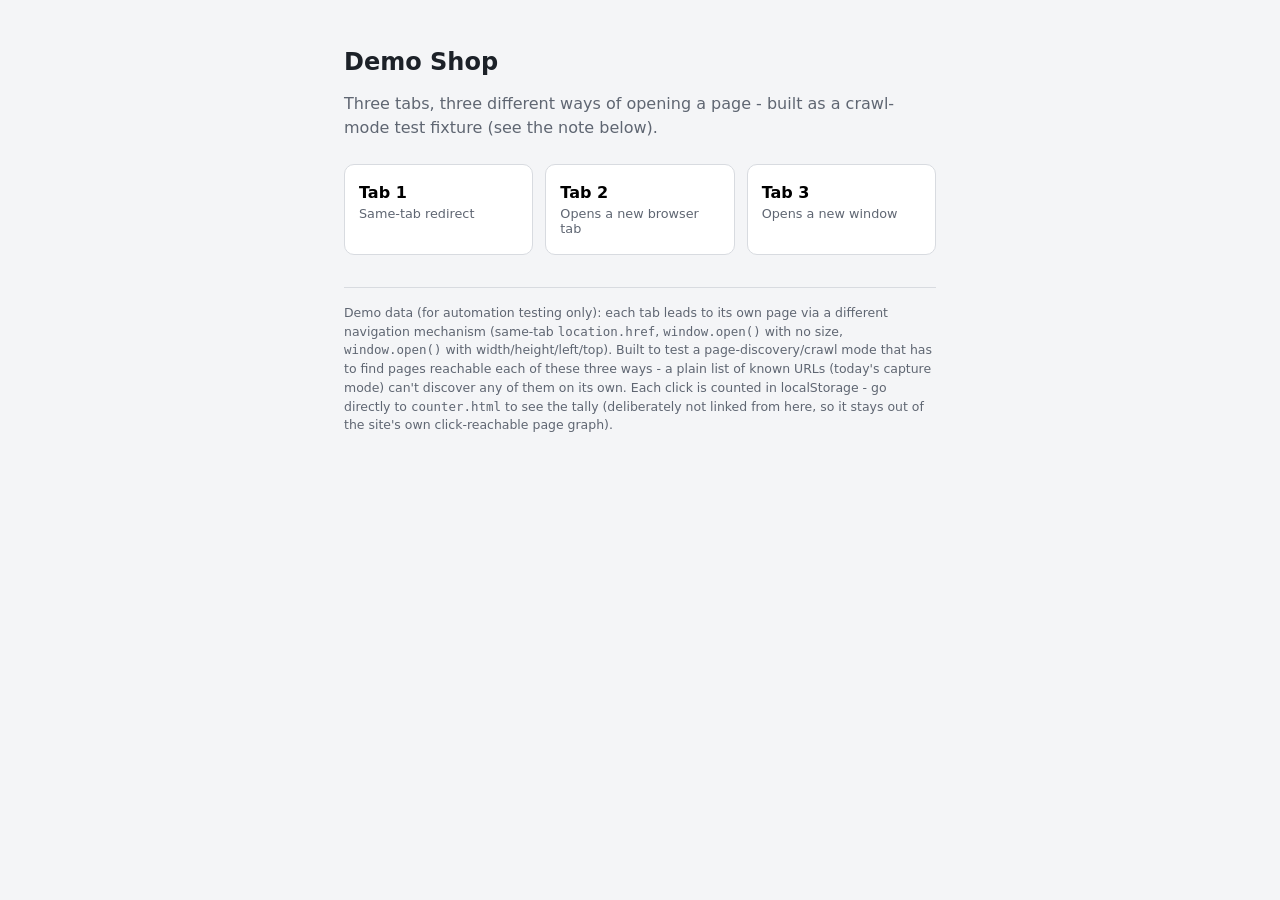
<file: index.html>
<!doctype html>
<html lang="en">
<head>
<meta charset="utf-8">
<meta name="viewport" content="width=device-width, initial-scale=1">
<title>Shopping Nav — Demo</title>
<link rel="stylesheet" href="style.css">
</head>
<body>
  <div class="page">
    <h1>Demo Shop</h1>
    <p>Three tabs, three different ways of opening a page - built as a
       crawl-mode test fixture (see the note below).</p>

    <div class="tab-grid">
      <button type="button" class="tab-card" id="tabRedirect" data-testid="tab-redirect">
        <span class="tab-label">Tab 1</span>
        <span class="tab-desc">Same-tab redirect</span>
      </button>
      <button type="button" class="tab-card" id="tabNewTab" data-testid="tab-newtab">
        <span class="tab-label">Tab 2</span>
        <span class="tab-desc">Opens a new browser tab</span>
      </button>
      <button type="button" class="tab-card" id="tabNewWindow" data-testid="tab-newwindow">
        <span class="tab-label">Tab 3</span>
        <span class="tab-desc">Opens a new window</span>
      </button>
    </div>

    <div class="demo-note">
      Demo data (for automation testing only): each tab leads to its own
      page via a different navigation mechanism (same-tab
      <code>location.href</code>, <code>window.open()</code> with no size,
      <code>window.open()</code> with width/height/left/top). Built to test
      a page-discovery/crawl mode that has to find pages reachable each of
      these three ways - a plain list of known URLs (today's capture mode)
      can't discover any of them on its own. Each click is counted in
      localStorage - go directly to <code>counter.html</code> to see the
      tally (deliberately not linked from here, so it stays out of the
      site's own click-reachable page graph).
    </div>
  </div>

  <script src="app.js"></script>
</body>
</html>
</file>
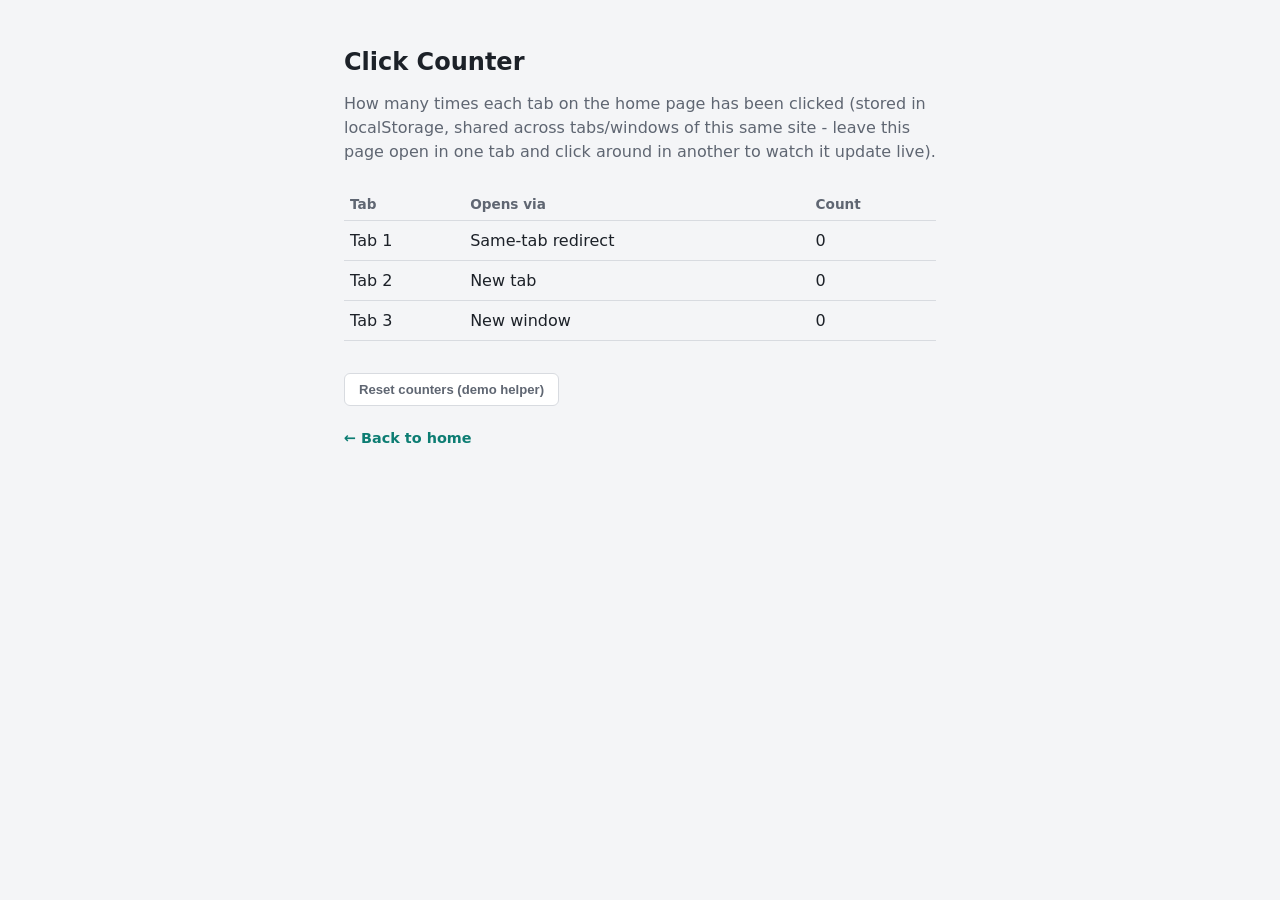
<file: counter.html>
<!doctype html>
<html lang="en">
<head>
<meta charset="utf-8">
<meta name="viewport" content="width=device-width, initial-scale=1">
<title>Click Counter — Demo</title>
<link rel="stylesheet" href="style.css">
</head>
<body>
  <div class="page">
    <h1>Click Counter</h1>
    <p>How many times each tab on the home page has been clicked (stored in
       localStorage, shared across tabs/windows of this same site - leave
       this page open in one tab and click around in another to watch it
       update live).</p>

    <table class="counter-table" data-testid="counter-table">
      <thead>
        <tr><th>Tab</th><th>Opens via</th><th>Count</th></tr>
      </thead>
      <tbody>
        <tr>
          <td>Tab 1</td>
          <td>Same-tab redirect</td>
          <td id="redirectCount" data-testid="redirect-count">0</td>
        </tr>
        <tr>
          <td>Tab 2</td>
          <td>New tab</td>
          <td id="newTabCount" data-testid="newtab-count">0</td>
        </tr>
        <tr>
          <td>Tab 3</td>
          <td>New window</td>
          <td id="newWindowCount" data-testid="newwindow-count">0</td>
        </tr>
      </tbody>
    </table>

    <button type="button" id="resetCounters" class="reset-btn" data-testid="reset-counters-button">
      Reset counters (demo helper)
    </button>
    <br>
    <a href="index.html" class="back-link" data-testid="back-link">&larr; Back to home</a>
  </div>

  <script src="app.js"></script>
</body>
</html>
</file>
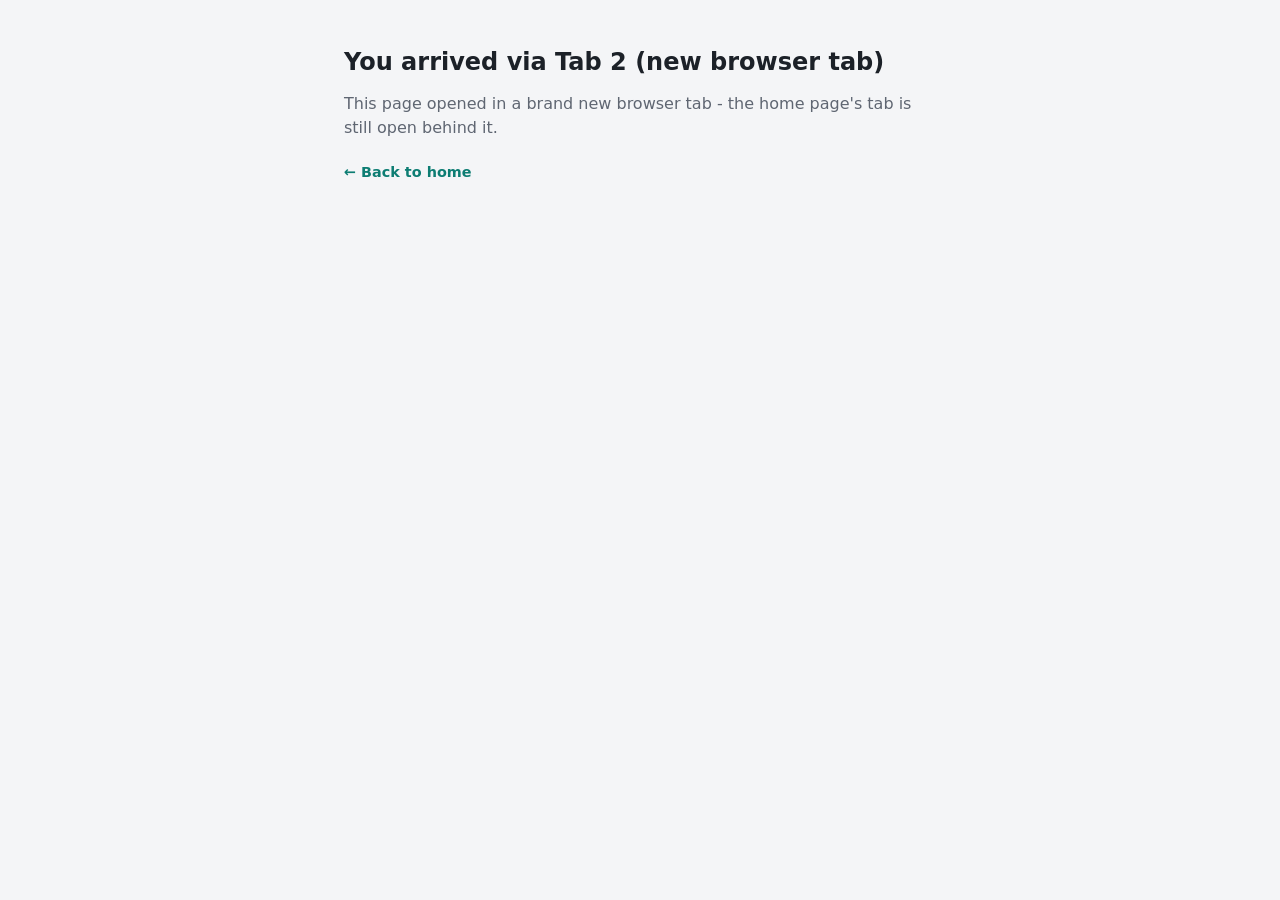
<file: product-newtab.html>
<!doctype html>
<html lang="en">
<head>
<meta charset="utf-8">
<meta name="viewport" content="width=device-width, initial-scale=1">
<title>Product (New Tab) — Demo</title>
<link rel="stylesheet" href="style.css">
</head>
<body>
  <div class="page">
    <h1 data-testid="product-newtab-page">You arrived via Tab 2 (new browser tab)</h1>
    <p>This page opened in a brand new browser tab - the home page's tab is
       still open behind it.</p>
    <a href="index.html" class="back-link" data-testid="back-link">&larr; Back to home</a>
  </div>
</body>
</html>
</file>
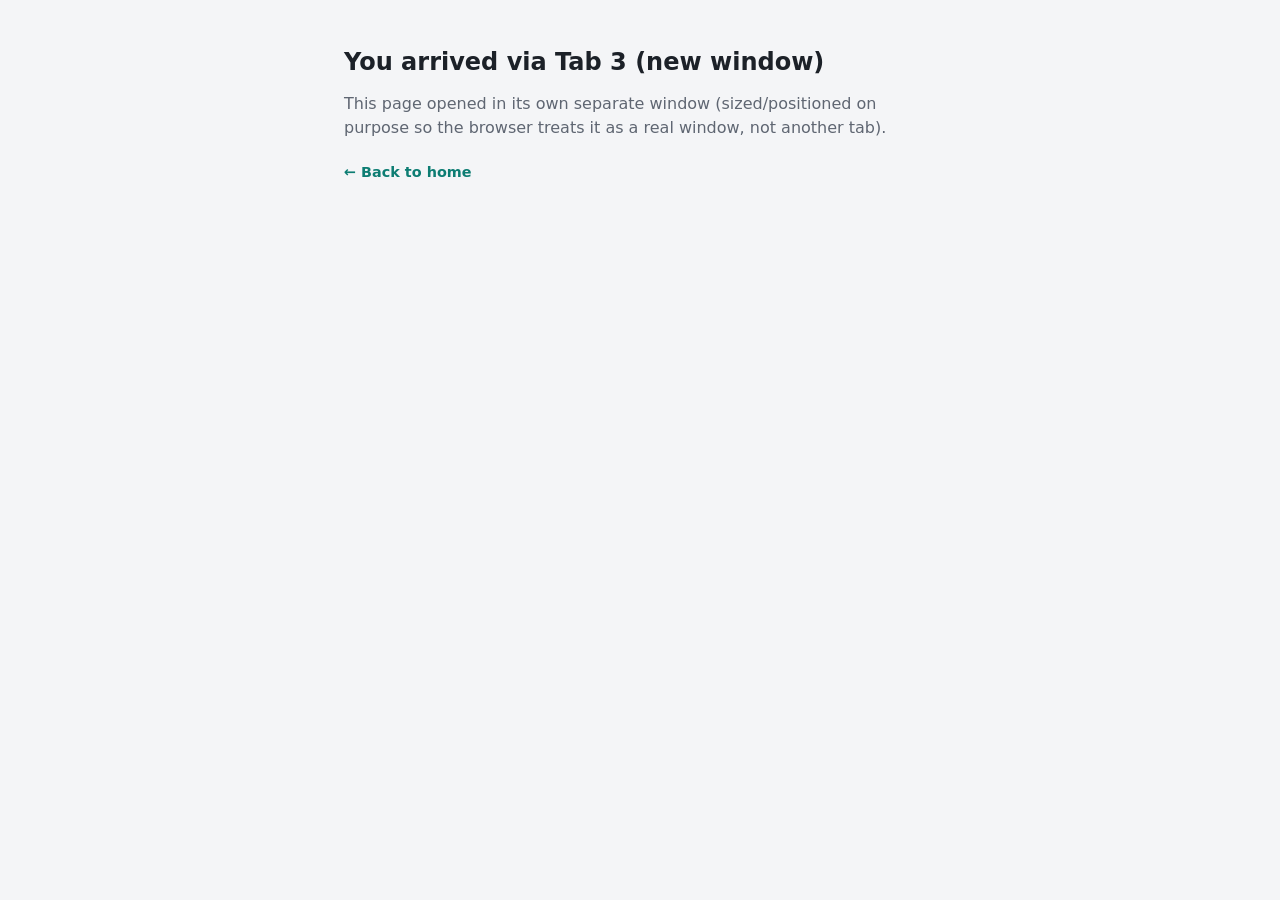
<file: product-newwindow.html>
<!doctype html>
<html lang="en">
<head>
<meta charset="utf-8">
<meta name="viewport" content="width=device-width, initial-scale=1">
<title>Product (New Window) — Demo</title>
<link rel="stylesheet" href="style.css">
</head>
<body>
  <div class="page">
    <h1 data-testid="product-newwindow-page">You arrived via Tab 3 (new window)</h1>
    <p>This page opened in its own separate window (sized/positioned on
       purpose so the browser treats it as a real window, not another tab).</p>
    <a href="index.html" class="back-link" data-testid="back-link">&larr; Back to home</a>
  </div>
</body>
</html>
</file>
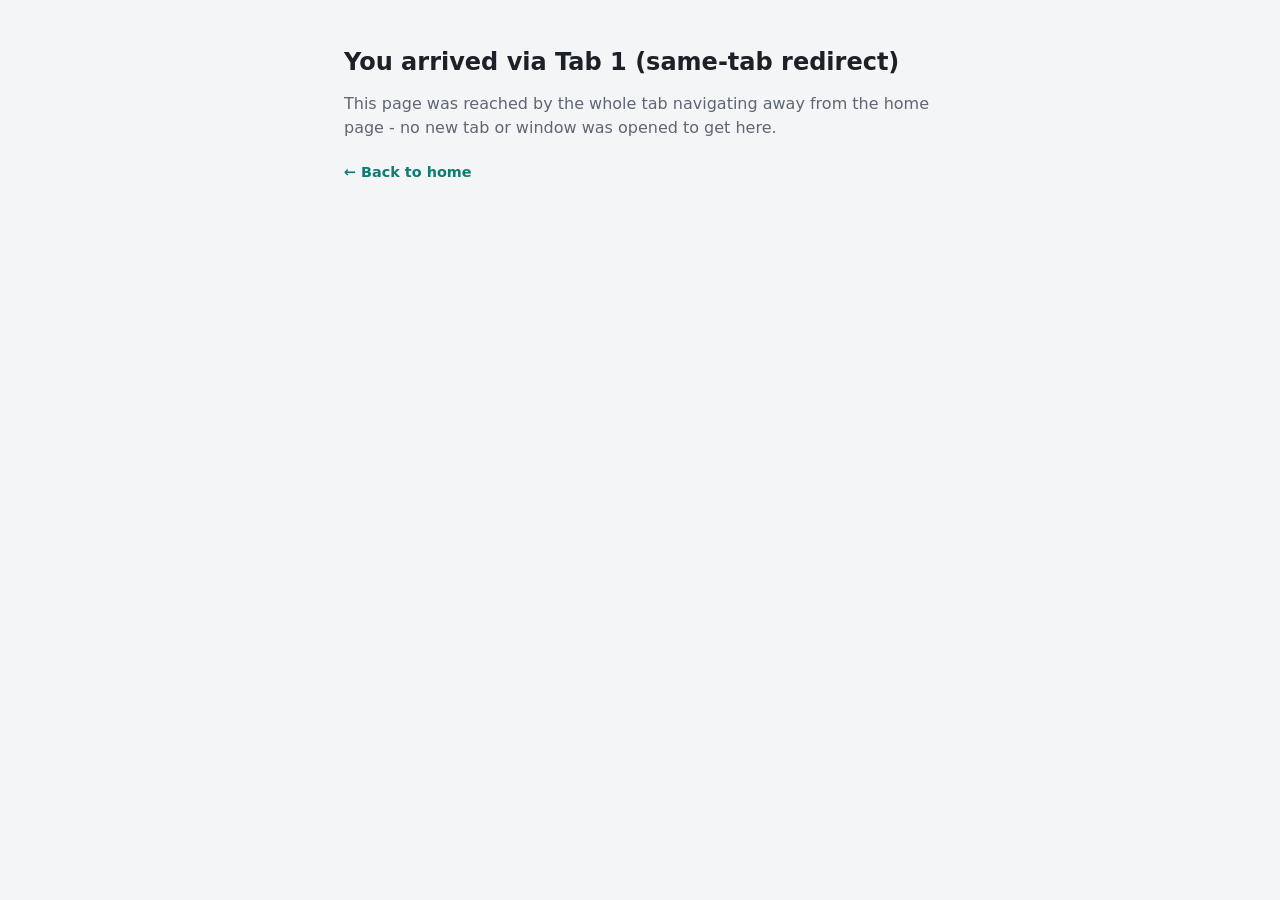
<file: product-redirect.html>
<!doctype html>
<html lang="en">
<head>
<meta charset="utf-8">
<meta name="viewport" content="width=device-width, initial-scale=1">
<title>Product (Redirect) — Demo</title>
<link rel="stylesheet" href="style.css">
</head>
<body>
  <div class="page">
    <h1 data-testid="product-redirect-page">You arrived via Tab 1 (same-tab redirect)</h1>
    <p>This page was reached by the whole tab navigating away from the home
       page - no new tab or window was opened to get here.</p>
    <a href="index.html" class="back-link" data-testid="back-link">&larr; Back to home</a>
  </div>
</body>
</html>
</file>
<file: style.css>
:root {
  --ink: #1c2128;
  --paper: #f4f5f7;
  --card: #ffffff;
  --line: #d8dbe0;
  --teal: #0d7d73;
  --teal-dark: #08544d;
  --error: #b3261e;
  --muted: #5f6672;
  font-size: 16px;
}

* { box-sizing: border-box; }

body {
  margin: 0;
  min-height: 100vh;
  font-family: -apple-system, "Segoe UI", system-ui, Roboto, sans-serif;
  color: var(--ink);
  background: var(--paper);
}

.page {
  max-width: 640px;
  margin: 0 auto;
  padding: 48px 24px;
}

.page h1 { font-size: 1.5rem; margin: 0 0 8px; }
.page p { color: var(--muted); line-height: 1.5; }

.tab-grid {
  display: grid;
  grid-template-columns: repeat(3, 1fr);
  gap: 12px;
  margin: 24px 0;
}

@media (max-width: 480px) {
  .tab-grid { grid-template-columns: 1fr; }
}

.tab-card {
  display: flex;
  flex-direction: column;
  gap: 4px;
  padding: 18px 14px;
  border: 1px solid var(--line);
  border-radius: 10px;
  background: var(--card);
  cursor: pointer;
  text-align: left;
  font-family: inherit;
}

.tab-card:hover { border-color: var(--teal); }

.tab-label { font-weight: 700; font-size: 1rem; }
.tab-desc { font-size: 0.8rem; color: var(--muted); }

.counter-link, .back-link {
  display: inline-block;
  margin-top: 8px;
  margin-right: 16px;
  color: var(--teal);
  font-weight: 600;
  text-decoration: none;
  font-size: 0.9rem;
}

.counter-link:hover, .back-link:hover { color: var(--teal-dark); }

.demo-note {
  margin-top: 32px;
  border-top: 1px solid var(--line);
  padding-top: 16px;
  font-size: 0.78rem;
  color: var(--muted);
  line-height: 1.5;
}

.counter-table {
  width: 100%;
  border-collapse: collapse;
  margin: 24px 0;
}

.counter-table th {
  text-align: left;
  color: var(--muted);
  font-weight: 600;
  padding: 8px 6px;
  border-bottom: 1px solid var(--line);
  font-size: 0.85rem;
}

.counter-table td {
  padding: 10px 6px;
  border-bottom: 1px solid var(--line);
}

.reset-btn {
  margin-top: 8px;
  margin-bottom: 16px;
  padding: 8px 14px;
  border: 1px solid var(--line);
  border-radius: 6px;
  background: #fff;
  color: var(--muted);
  font-size: 0.82rem;
  font-weight: 600;
  cursor: pointer;
}

.reset-btn:hover { border-color: var(--teal); color: var(--teal-dark); }
</file>
